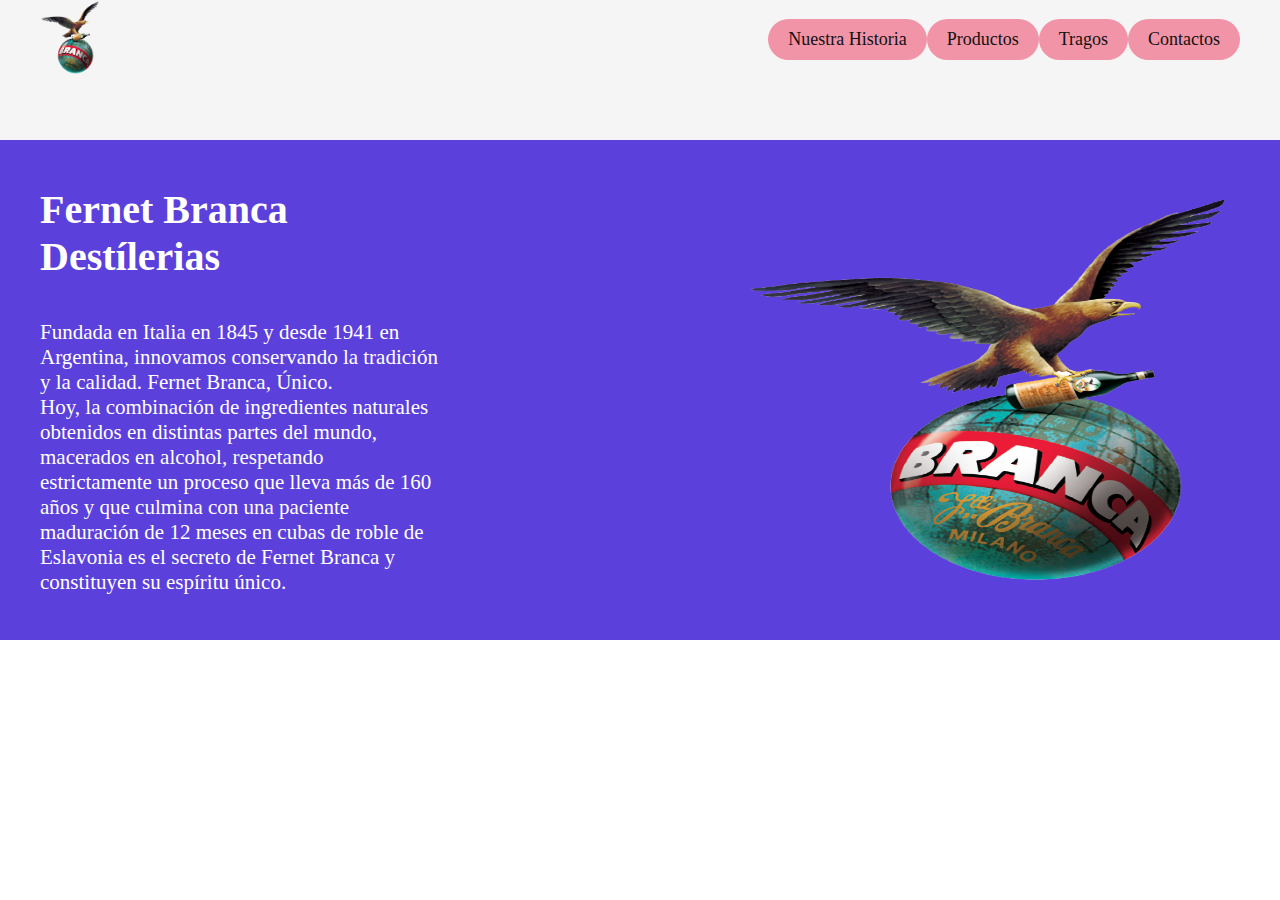
<file: index.html>
<!DOCTYPE html>
<html lang="en">

    <head>
       <meta name="viewport" content="width=device-width, initial-scale=1.0">
       <meta charset="UTF-8">
       <title>Fernet Branca Destílerias</title>
       <link rel="stylesheet" href="Fernet Branca.css">
    </head>

    <body>
        <header class="header">
            <div class="menu contenedor">
                <div class="logo">
                    <img src="LOGO_BRANCA_FERNET.png">
                </div>
                <input type="checkbox" id="menu">
                <label for="menu">
                    <img src="menu.svg" alt="menu">
                </label>
                <nav class="navbar">
                    <ul>
                        <li><a href="file:///C:/Users/Usuario/Documents/historia.html" id="selected">Nuestra Historia</a></li>
                        <li><a href="file:///C:/Users/Usuario/Documents/productos.html" id="selected">Productos</a></li>
                        <li><a href="file:///C:/Users/Usuario/Documents/tragos.html" id="selected">Tragos</a></li>
                        <li><a href="file:///C:/Users/Usuario/Documents/contactos.html" id="selected">Contactos</a></li>
                    </ul>
                </nav>
            </div>
        </header>


        <main>
            <div class="contenedor_cover">
                <div class="cover">
                    <div class="text">
                       <h1>Fernet Branca Destílerias</h1>
                        <p>Fundada en Italia en 1845 y desde 1941 en Argentina, innovamos conservando la tradición y la
                           calidad. Fernet Branca, Único.
                           <br>
                           Hoy, la combinación de ingredientes naturales obtenidos en distintas partes del mundo, macerados
                           en alcohol, respetando estrictamente un proceso que lleva más de 160 años y que culmina con una
                           paciente maduración de 12 meses en cubas de roble de Eslavonia es el secreto de Fernet Branca y
                           constituyen su espíritu único.
                        </p>
                    </div>
                    <img src="LOGO_BRANCA_FERNET.png" alt="">
                </div>
            </div>
        </main>

        <script src="script.js"></script>
    </body>

</html>
</file>
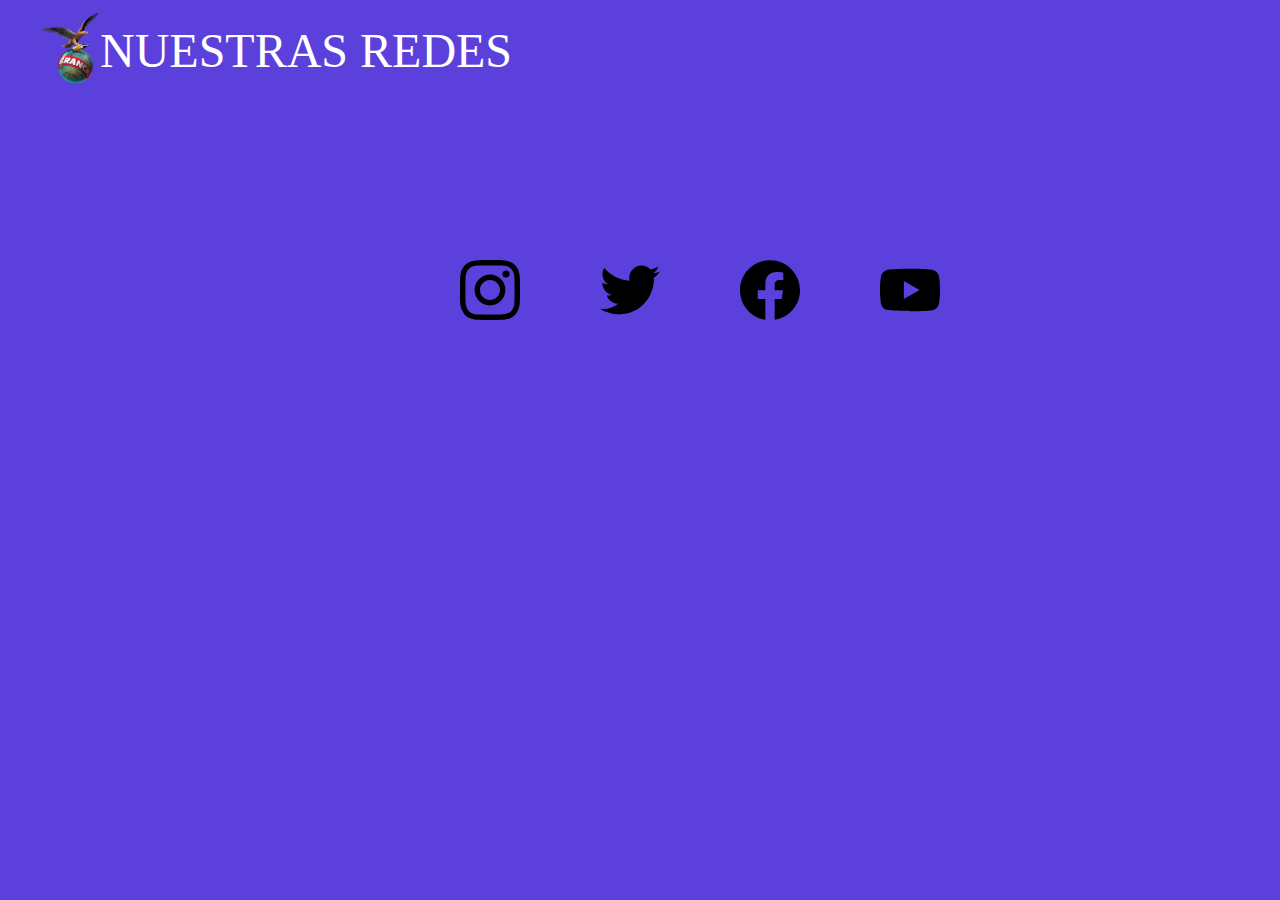
<file: contactos.html>
<!DOCTYPE html>
<html lang="en">
    <head>
        <meta charset="UTF-8">
        <meta name="viewport" content="width=device-width, initial-scale=1.0">
        <title>Contactos</title>
        <link rel="stylesheet" href="contactos.css">
    </head>
    <body>
        <header>
            <div class="logo">
              <img src="LOGO_BRANCA_FERNET.png" alt="">
            </div>
            <p>NUESTRAS REDES</p>
        </header>

        <div class="redes">
            <label for="redes">
                <nav class="navbar">
                    <ul>
                       <li><a href="https://www.instagram.com/"><img src="instagram.svg"></a></li>
                       <li><a href="https://twitter.com/?lang=es"><img src="twitter.svg" alt="Twitter"></a></li>
                       <li><a href="https://www.facebook.com/?locale=es_LA"><img src="facebook.svg" alt="Facebook"></a></li>
                       <li><a href="https://www.youtube.com/@BrancaArgentina"><img src="youtube.svg" alt="Youtube"></a></li>
                    </ul>
                </nav>
            </label>
        </div>
    </body>
</html>
</file>
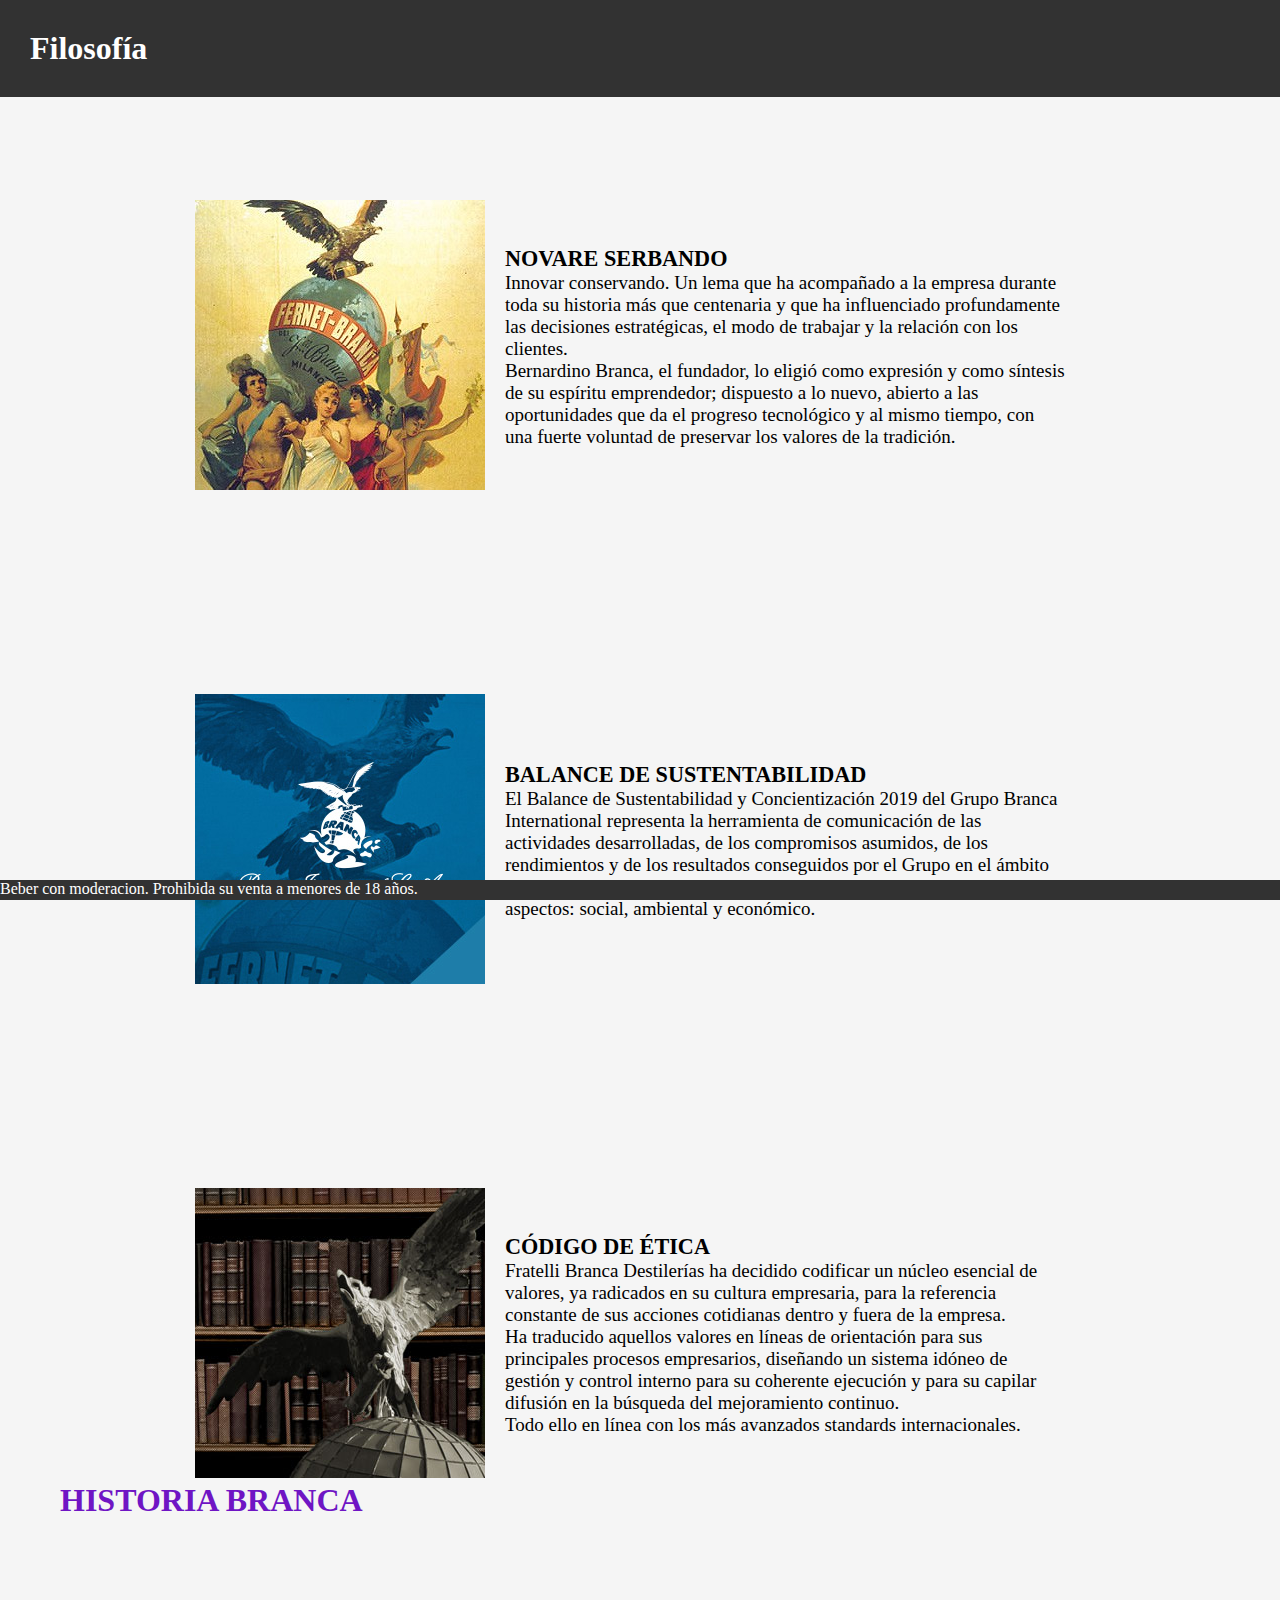
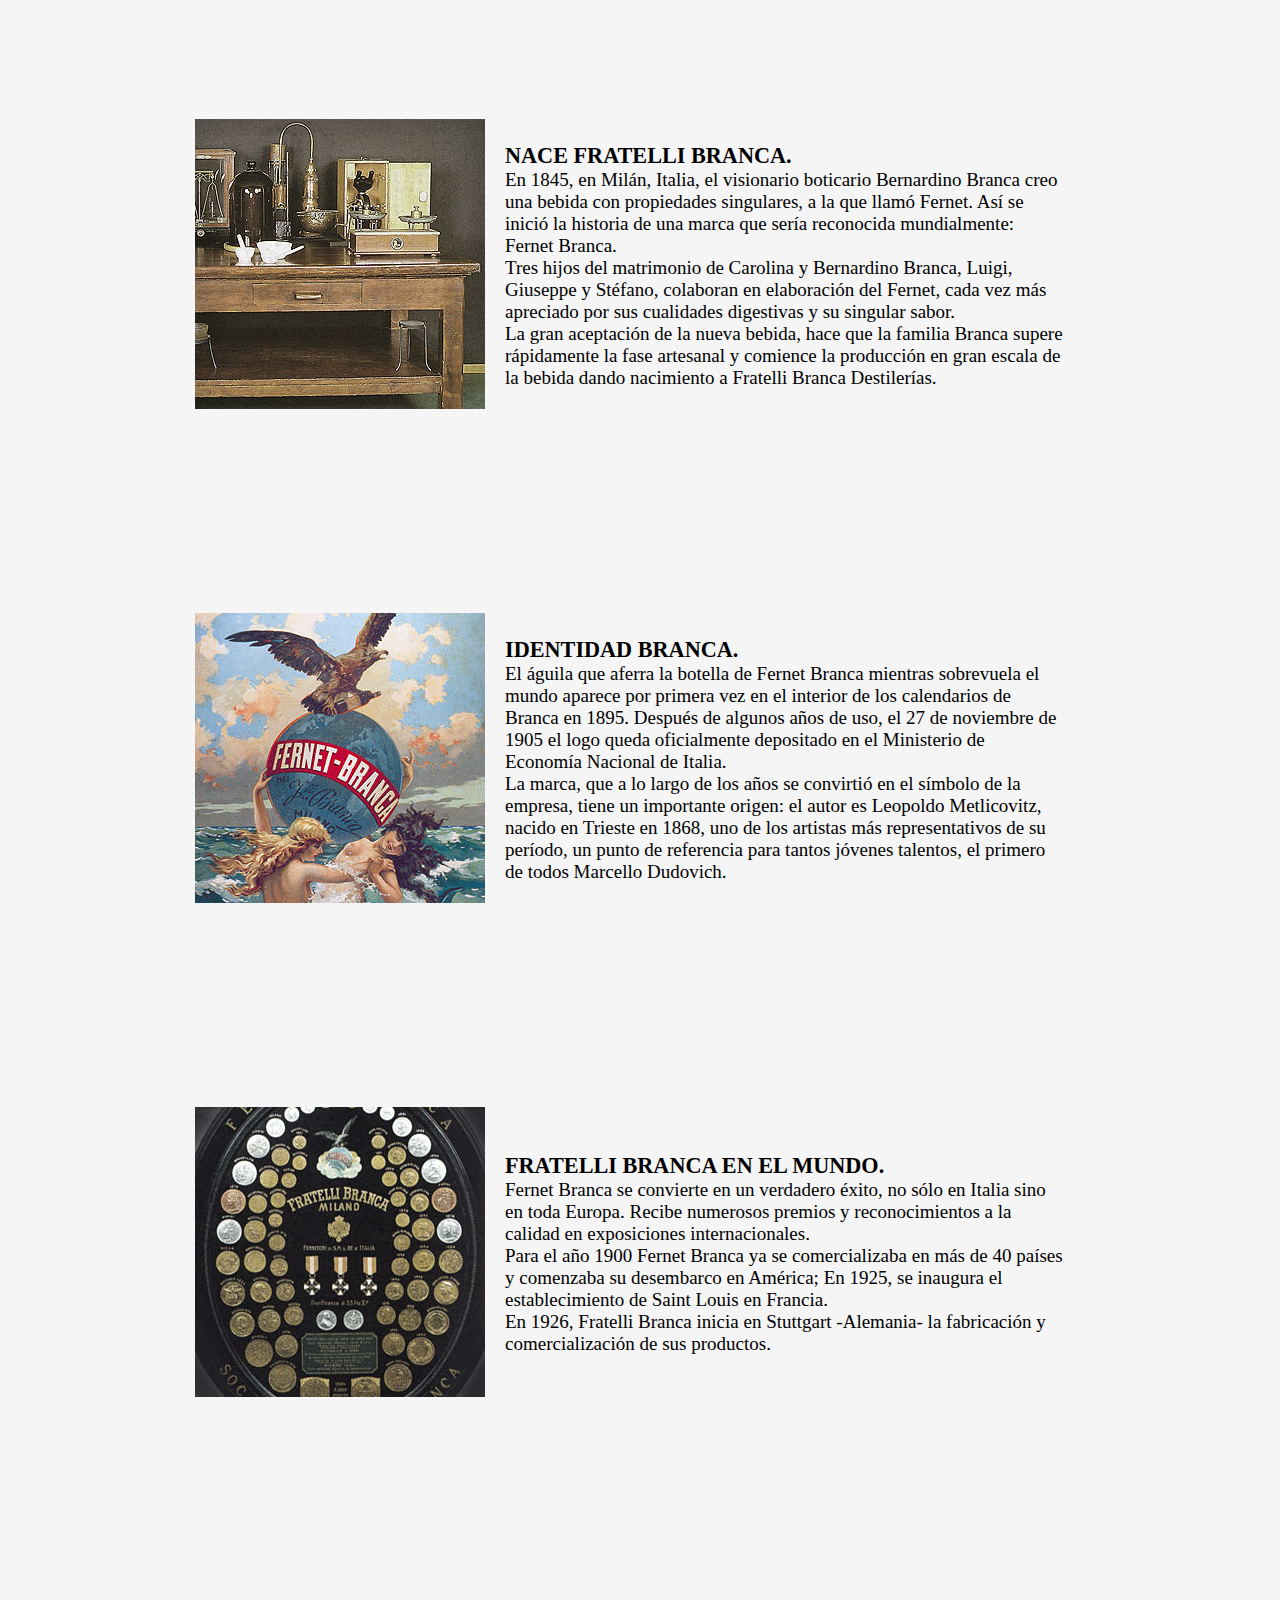
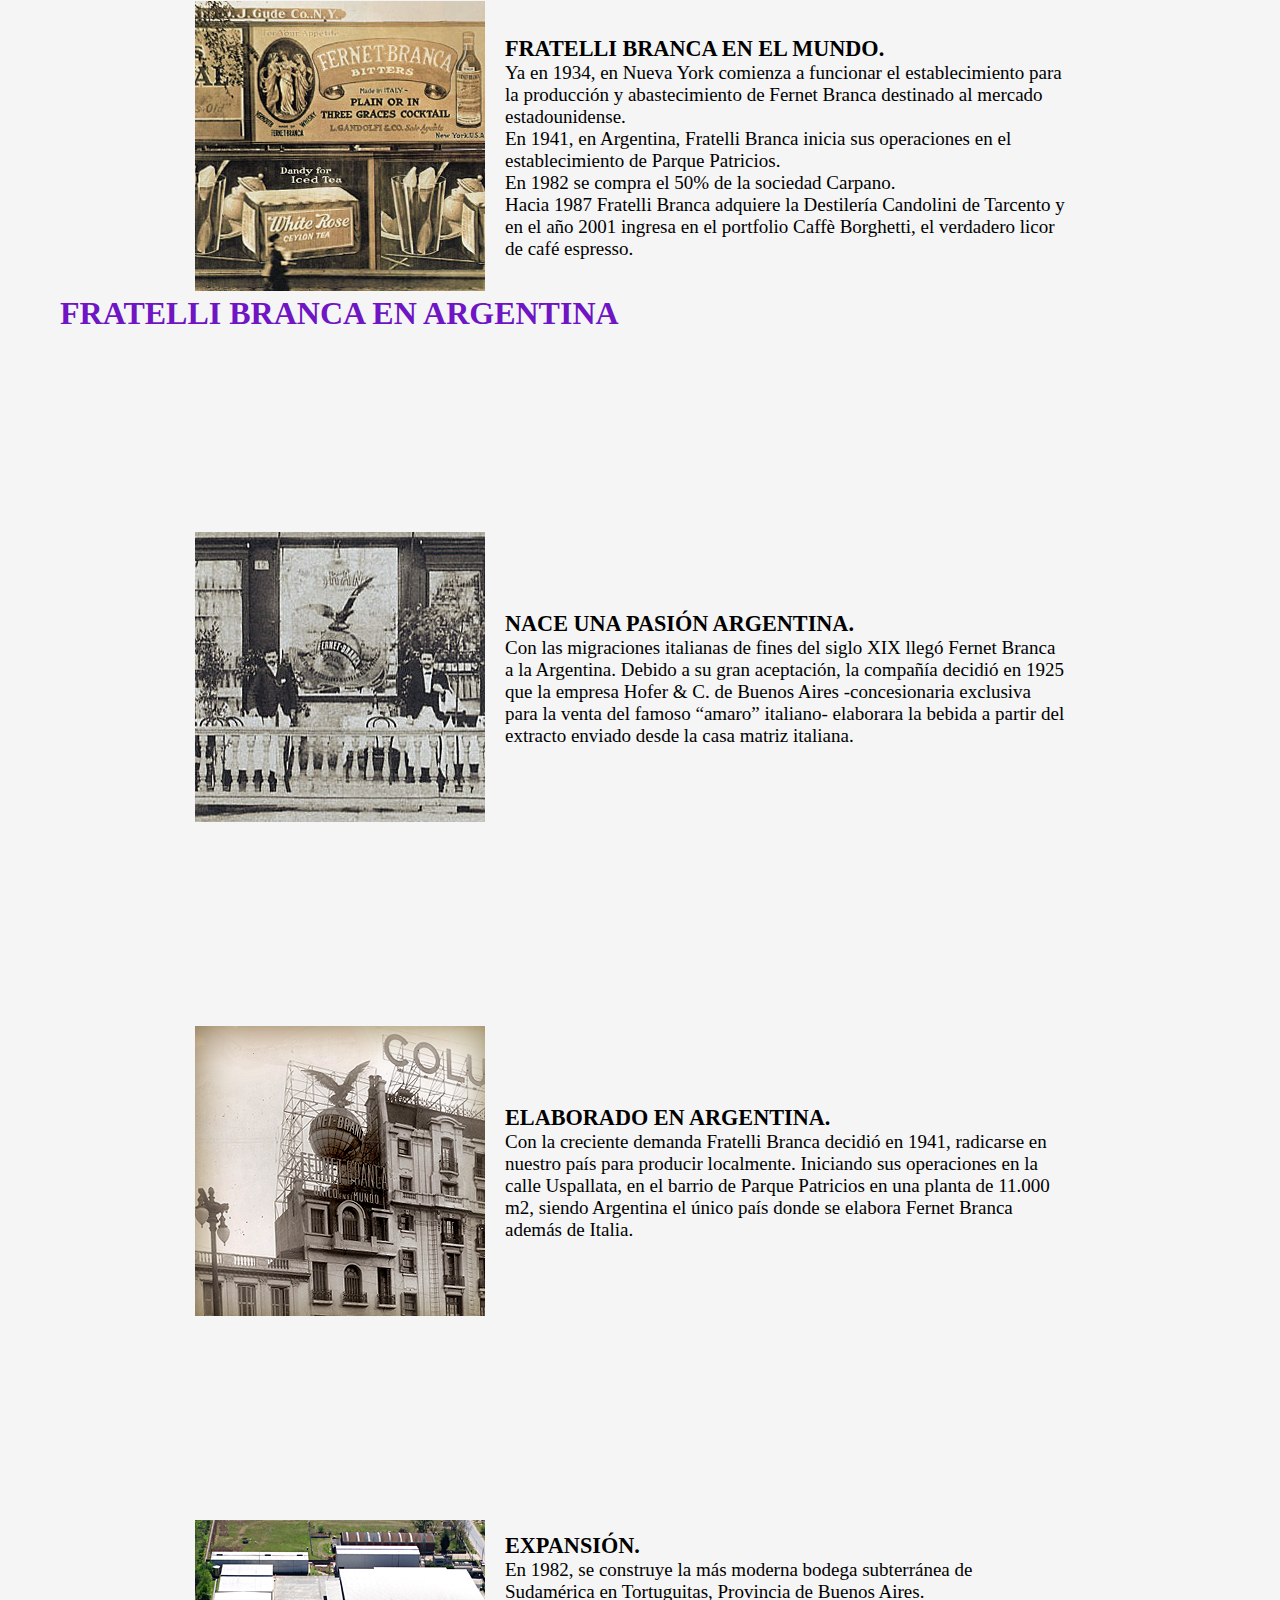
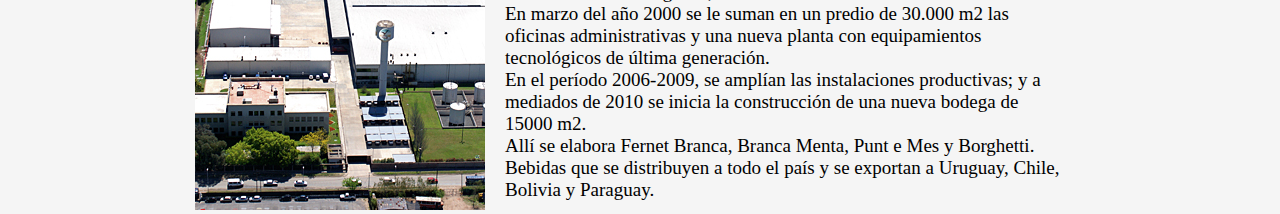
<file: historia.html>
<!DOCTYPE html>
<html lang="en">

    <head>
       <meta charset="UTF-8">
       <meta name="viewport" content="width=device-width, initial-scale=1.0">
       <link rel="stylesheet" href="historia.css">
       <title>Nuestra Historia</title>
    </head>

    <header>
       <h2>Filosofía</h2>
    </header>

    <body>
        <section id="historia">
            <div class="contenedor">
                <div class="img-contenedor">
                  <img src="img4.jpg" alt="">
                </div>
                <div class="texto">
                    <h3>NOVARE SERBANDO</h3>
                    <p>Innovar conservando. Un lema que ha acompañado a la empresa durante toda su historia más que
                       centenaria y que ha influenciado profundamente las decisiones estratégicas, el modo de trabajar y la
                       relación con los clientes.
                       <br>
                       Bernardino Branca, el fundador, lo eligió como expresión y como síntesis
                       de su espíritu emprendedor; dispuesto a lo nuevo, abierto a las oportunidades que da el progreso
                       tecnológico y al mismo tiempo, con una fuerte voluntad de preservar los valores de la tradición.
                    </p>
                </div>
            </div>
        </section>

        <section id="historia">
            <div class="contenedor">
                <div class="img-contenedor">
                  <img src="img5.jpg" alt="">
                </div>
                <div class="texto">
                    <h3>BALANCE DE SUSTENTABILIDAD</h3>
                    <p>El Balance de Sustentabilidad y Concientización 2019 del Grupo Branca International representa la
                       herramienta de comunicación de las actividades desarrolladas, de los compromisos asumidos, de los
                       rendimientos y de los resultados conseguidos por el Grupo en el ámbito de su compromiso en materia
                       de sustentabilidad, entendida en todos sus aspectos: social, ambiental y económico.
                    </p>
                </div>
            </div>
        </section>

        <section id="historia">
            <div class="contenedor">
                <div class="img-contenedor">
                   <img src="img6.jpg" alt="">
                </div>
                <div class="texto">
                    <h3>CÓDIGO DE ÉTICA</h3>
                    <p>Fratelli Branca Destilerías ha decidido codificar un núcleo esencial de valores, ya radicados en su
                       cultura empresaria, para la referencia constante de sus acciones cotidianas dentro y fuera de la
                       empresa.
                       <br>
                       Ha traducido aquellos valores en líneas de orientación para sus principales procesos
                       empresarios, diseñando un sistema idóneo de gestión y control interno para su coherente ejecución y
                       para su capilar difusión en la búsqueda del mejoramiento continuo.
                       <br>
                       Todo ello en línea con los más
                       avanzados standards internacionales.
                    </p>
                </div>
            </div>
        </section>

        <h4>HISTORIA BRANCA</h4>
        <section id="historia">
            <div class="contenedor">
                <div class="img-contenedor">
                   <img src="img-7.jpg" alt="">
                </div>
                <div class="texto">
                    <h3>NACE FRATELLI BRANCA.</h3>
                    <p>En 1845, en Milán, Italia, el visionario boticario Bernardino Branca creo una bebida con propiedades
                      singulares, a la que llamó Fernet. Así se inició la historia de una marca que sería reconocida
                      mundialmente: Fernet Branca.
                      <br>
                      Tres hijos del matrimonio de Carolina y Bernardino Branca, Luigi, Giuseppe y Stéfano, colaboran en
                      elaboración del Fernet, cada vez más apreciado por sus cualidades digestivas y su singular sabor.
                      <br>
                      La gran aceptación de la nueva bebida, hace que la familia Branca supere rápidamente la fase
                      artesanal y comience la producción en gran escala de la bebida dando nacimiento a Fratelli Branca
                      Destilerías.
                    </p>
                </div>
            </div>
        </section>

        <section id="historia">
            <div class="contenedor">
                <div class="img-contenedor">
                   <img src="img-8.jpg" alt="">
                </div>
                <div class="texto">
                   <h3>IDENTIDAD BRANCA.</h3>
                    <p>El águila que aferra la botella de Fernet Branca mientras sobrevuela el mundo aparece por primera vez
                       en el interior de los calendarios de Branca en 1895. Después de algunos años de uso, el 27 de
                       noviembre de 1905 el logo queda oficialmente depositado en el Ministerio de Economía Nacional de
                       Italia.
                       <br>
                       La marca, que a lo largo de los años se convirtió en el símbolo de la empresa, tiene un importante
                       origen: el autor es Leopoldo Metlicovitz, nacido en Trieste en 1868, uno de los artistas más
                       representativos de su período, un punto de referencia para tantos jóvenes talentos, el primero de
                       todos Marcello Dudovich.
                    </p>
                </div>
            </div>
        </section>

        <section id="historia">
            <div class="contenedor">
                <div class="img-contenedor">
                   <img src="img-9.jpg" alt="">
                </div>
                <div class="texto">
                   <h3>FRATELLI BRANCA EN EL MUNDO.</h3>
                    <p>Fernet Branca se convierte en un verdadero éxito, no sólo en Italia sino en toda Europa. Recibe
                       numerosos premios y reconocimientos a la calidad en exposiciones internacionales.
                       <br>
                       Para el año 1900 Fernet Branca ya se comercializaba en más de 40 países y comenzaba su desembarco en
                       América; En 1925, se inaugura el establecimiento de Saint Louis en Francia.
                       <br>
                       En 1926, Fratelli Branca inicia en Stuttgart -Alemania- la fabricación y comercialización de sus
                       productos.
                    </p>
                </div>
            </div>
        </section>

        <section id="historia">
            <div class="contenedor">
                <div class="img-contenedor">
                   <img src="img-10.jpg" alt="">
                </div>
                <div class="texto">
                    <h3>FRATELLI BRANCA EN EL MUNDO.</h3>
                    <p>Ya en 1934, en Nueva York comienza a funcionar el establecimiento para la producción y abastecimiento
                       de Fernet Branca destinado al mercado estadounidense.
                       <br>
                       En 1941, en Argentina, Fratelli Branca inicia sus operaciones en el establecimiento de Parque
                       Patricios.
                       <br>
                       En 1982 se compra el 50% de la sociedad Carpano.
                       <br>
                       Hacia 1987 Fratelli Branca adquiere la Destilería Candolini de Tarcento y en el año 2001
                       ingresa en el portfolio Caffè Borghetti, el verdadero licor de café espresso.
                    </p>
                </div>
            </div>
        </section>

        <h4>FRATELLI BRANCA EN ARGENTINA</h4>
        <section id="historia">
            <div class="contenedor">
                <div class="img-contenedor">
                   <img src="img-11.jpg" alt="">
                </div>
                <div class="texto">
                    <h3>NACE UNA PASIÓN ARGENTINA.</h3>
                    <p>Con las migraciones italianas de fines del siglo XIX llegó Fernet Branca a la Argentina. Debido a su
                       gran aceptación, la compañía decidió en 1925 que la empresa Hofer & C. de Buenos Aires
                       -concesionaria exclusiva para la venta del famoso “amaro” italiano- elaborara la bebida a partir del
                       extracto enviado desde la casa matriz italiana.
                    </p>
                </div>
            </div>
        </section>

        <section id="historia">
            <div class="contenedor">
                <div class="img-contenedor">
                   <img src="img-12.jpg" alt="">
                </div>
                <div class="texto">
                   <h3>ELABORADO EN ARGENTINA.</h3>
                    <p>Con la creciente demanda Fratelli Branca decidió en 1941, radicarse en nuestro país para producir
                       localmente. Iniciando sus operaciones en la calle Uspallata, en el barrio de Parque Patricios en una
                       planta de 11.000 m2, siendo Argentina el único país donde se elabora Fernet Branca además de Italia.
                    </p>
                </div>
            </div>
        </section>

        <section id="historia">
            <div class="contenedor">
                <div class="img-contenedor">
                   <img src="img-13.jpg" alt="">
                </div>
                <div class="texto">
                    <h3>EXPANSIÓN.</h3>
                    <p>En 1982, se construye la más moderna bodega subterránea de Sudamérica en Tortuguitas, Provincia de
                       Buenos Aires.
                       <br>
                       En marzo del año 2000 se le suman en un predio de 30.000 m2 las oficinas administrativas y una nueva
                       planta con equipamientos tecnológicos de última generación.
                       <br>
                       En el período 2006-2009, se amplían las instalaciones productivas; y a mediados de 2010 se inicia la
                       construcción de una nueva bodega de 15000 m2.
                       <br>
                       Allí se elabora Fernet Branca, Branca Menta, Punt e Mes y Borghetti. Bebidas que se distribuyen a
                       todo el país y se exportan a Uruguay, Chile, Bolivia y Paraguay.
                    </p>
                </div>
            </div>
        </section>

    </body>

    <footer>
        <p>Beber con moderacion. Prohibida su venta a menores de 18 años.</p>
    </footer>

</html>
</file>
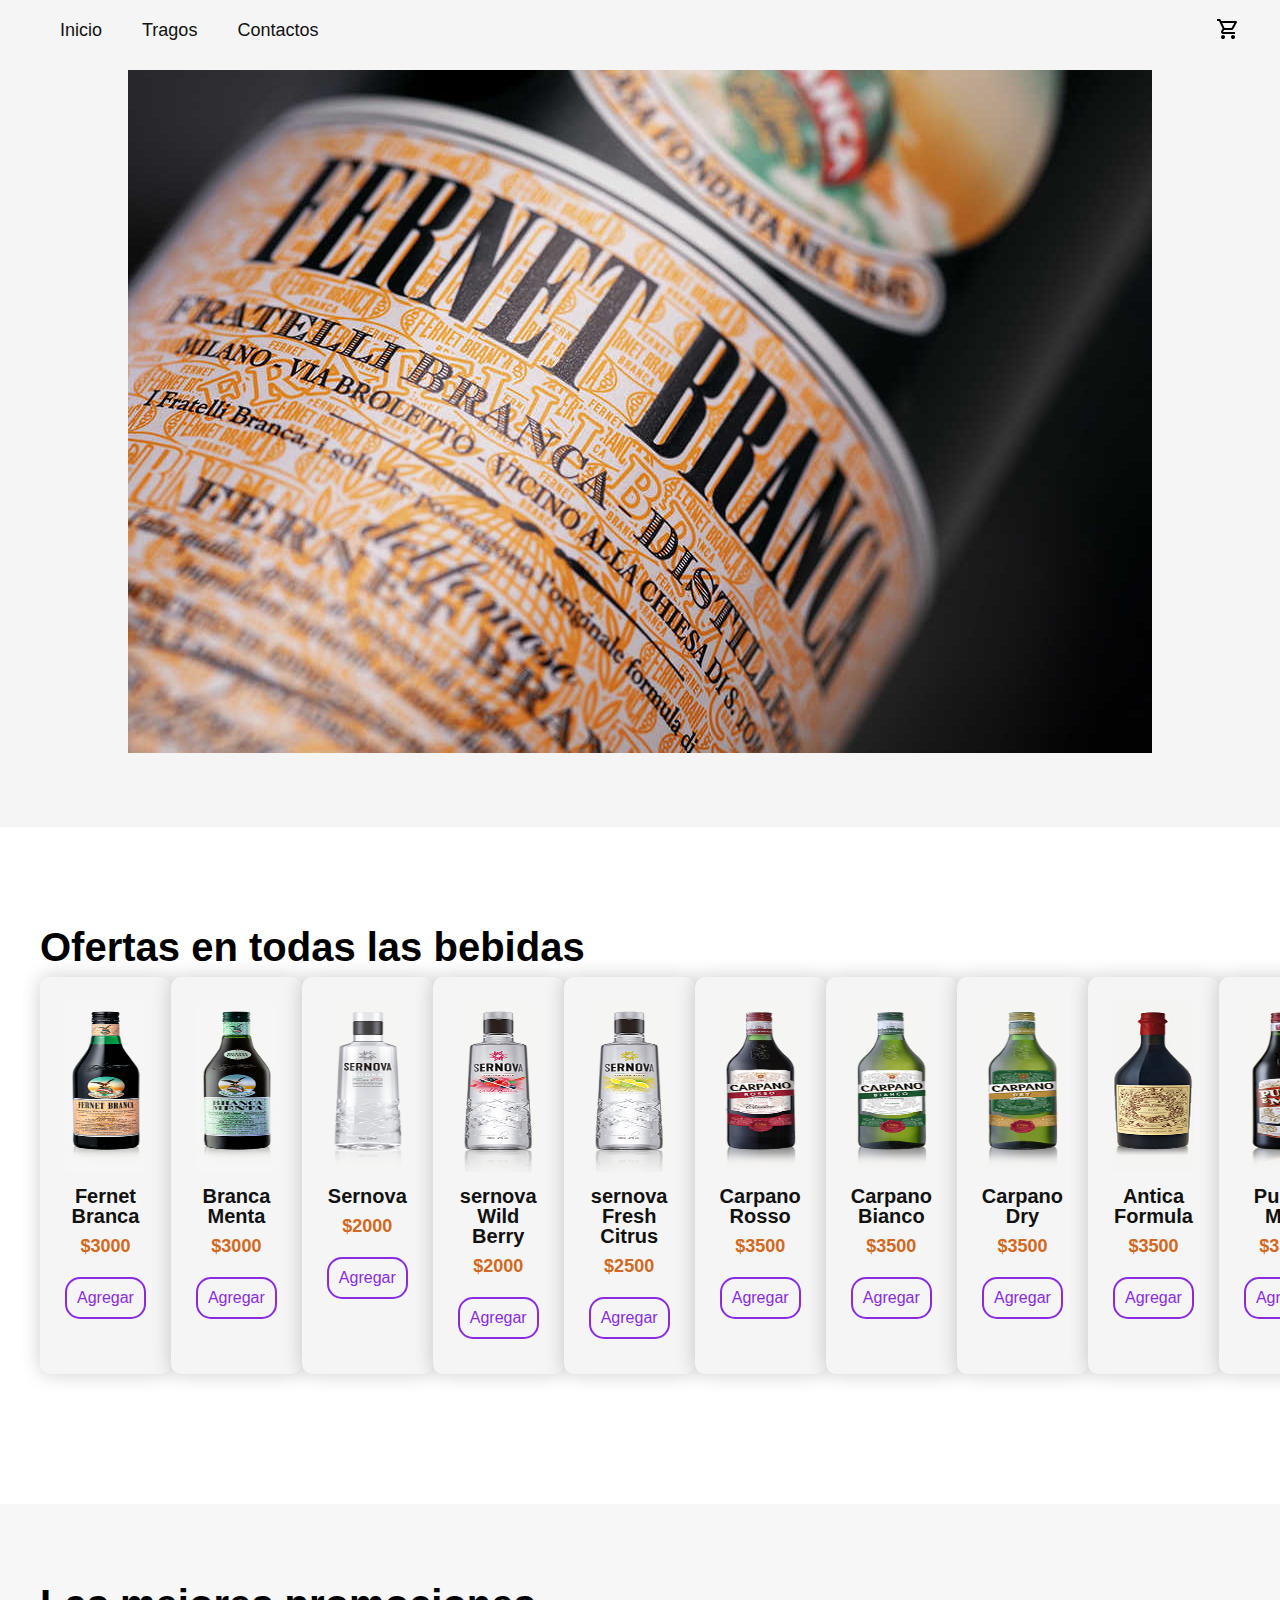
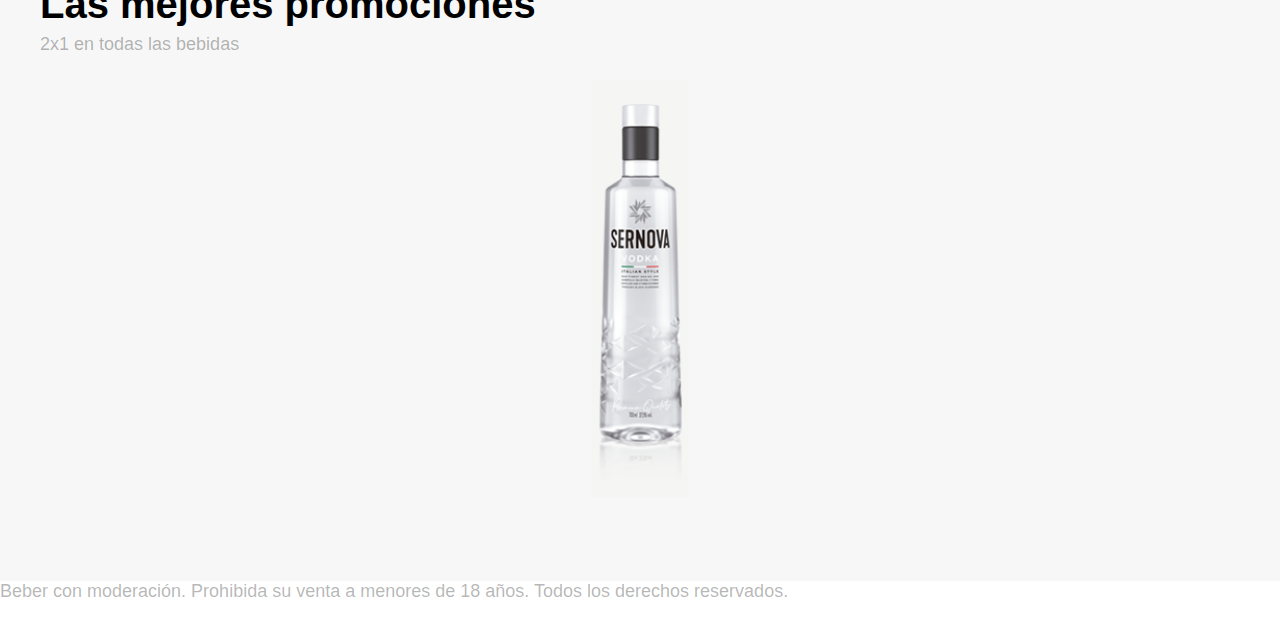
<file: productos.html>
<!DOCTYPE html>
<html lang="en">

    <head>
        <meta charset="UTF-8">
        <meta http-equiv="X-UA-Compatible" content="IE=edge">
        <meta name="viewport" content="width=device-width, initial-scale=1.0">
        <title>Productos</title>
        <link rel="stylesheet" href="https://com.jsdellvr.net/swiper/swiper-bundle.min.css">
        <link rel="stylesheet" href="productos.css">
    </head>
    <body>


        <header class="header">
            <div class="menu contenedor">
                <input type="checkbox" id="menu">
                <label for="menu">
                    <img src="menu.svg" alt="menu">
                </label>
                <nav class="navbar">
                    <ul>
                        <li><a href="file:///C:/Users/Usuario/Documents/index.html">Inicio</a></li>
                        <li><a href="file:///C:/Users/Usuario/Documents/tragos.html">Tragos</a></li>
                        <li><a href="file:///C:/Users/Usuario/Documents/contactos.html">Contactos</a></li>
                    </ul>
                </nav>
                <div>
                    <ul>
                        <li class="submenu">
                            <img src="carrito.svg" id="img-carrito" alt="">
                            <div id="carrito">
                                <table id="lista-carrito">
                                    <thead>
                                        <tr>
                                            <th>Imagen</th>
                                            <th>Nombre</th>
                                            <th>Precio</th>
                                        </tr>
                                    </thead>
                                    <tbody></tbody>
                                </table>
                                <a href="#" id="vaciar-carrito" class="btn-2">vaciar carrito</a>
                            </div>
                        </li>
                    </ul>
                </div>
            </div>

            <div class="header-content contenedor">
                <div class="header-img">
                    <img src="Fernet-Branca-header.jpg" alt="">
                </div>
            </div>
        </header>

        <section class="oferts contenedor" id="lista-1">
            <h2>Ofertas en todas las bebidas</h2>

            <div class="oferts-content">

                <div class="ofert-1">
                    <img src="FernetBranca.jpg" alt="">
                    <div class="product-txt">
                        <h3>Fernet Branca</h3>
                        <p class="precio">$3000</p>
                        <a href="#" class="agregar-carrito btn-3" data-id="1">Agregar</a>
                    </div>
                </div>
                <div class="ofert-1">
                    <img src="BrancaM.jpg" alt="">
                    <div class="product-txt">
                        <h3>Branca Menta</h3>
                        <p class="precio">$3000</p>
                        <a href="#" class="agregar-carrito btn-3" data-id="2">Agregar</a>
                    </div>
                </div>
                <div class="ofert-1">
                    <img src="Sernova.png" alt="">
                    <div class="product-txt">
                        <h3>Sernova</h3>
                        <p class="precio">$2000</p>
                        <a href="#" class="agregar-carrito btn-3" data-id="3">Agregar</a>
                    </div>
                </div>
                <div class="ofert-1">
                    <img src="sernova-wild-berry-claro.png" alt="">
                    <div class="product-txt">
                        <h3>sernova Wild Berry</h3>
                        <p class="precio">$2000</p>
                        <a href="#" class="agregar-carrito btn-3" data-id="4">Agregar</a>
                    </div>
                </div>
                <div class="ofert-1">
                    <img src="sernova-fresh-citrus-claro.png" alt="">
                    <div class="product-txt">
                        <h3>sernova Fresh Citrus</h3>
                        <p class="precio">$2500</p>
                        <a href="#" class="agregar-carrito btn-3" data-id="5">Agregar</a>
                    </div>
                </div>
                <div class="ofert-1">
                    <img src="Carpano_Rosso-1.png" alt="">
                    <div class="product-txt">
                        <h3>Carpano Rosso</h3>
                        <p class="precio">$3500</p>
                        <a href="#" class="agregar-carrito btn-3" data-id="6">Agregar</a>
                    </div>
                </div>
                <div class="ofert-1">
                    <img src="Carpano_Bianco.png" alt="">
                    <div class="product-txt">
                        <h3>Carpano Bianco</h3>
                        <p class="precio">$3500</p>
                        <a href="#" class="agregar-carrito btn-3" data-id="7">Agregar</a>
                    </div>
                </div>
                <div class="ofert-1">
                    <img src="Carpano_Dry.png" alt="">
                    <div class="product-txt">
                        <h3>Carpano Dry</h3>
                        <p class="precio">$3500</p>
                        <a href="#" class="agregar-carrito btn-3" data-id="8">Agregar</a>
                    </div>
                </div>
                <div class="ofert-1">
                    <img src="antica.jpg" alt="">
                    <div class="product-txt">
                        <h3>Antica Formula</h3>
                        <p class="precio">$3500</p>
                        <a href="#" class="agregar-carrito btn-3" data-id="9">Agregar</a>
                    </div>
                </div>
                <div class="ofert-1">
                    <img src="Punt_e_Mes.png" alt="">
                    <div class="product-txt">
                        <h3>Punt e Mes</h3>
                        <p class="precio">$3500</p>
                        <a href="#" class="agregar-carrito btn-3" data-id="3">Agregar</a>
                    </div>
                </div>
                <div class="ofert-1">
                    <img src="borghetti.jpg" alt="">
                    <div class="product-txt">
                        <h3>Borghetti</h3>
                        <p class="precio">$3700</p>
                        <a href="#" class="agregar-carrito btn-3" data-id="10">Agregar</a>
                    </div>
                </div>
                <div class="ofert-1">
                    <img src="sambuca.jpg" alt="">
                    <div class="product-txt">
                        <h3>Sambuca</h3>
                        <p class="precio">$4000</p>
                        <a href="#" class="agregar-carrito btn-3" data-id="11">Agregar</a>
                    </div>
                </div>
                <div class="ofert-1">
                    <img src="gandolini-grande.jpg" alt="">
                    <div class="product-txt">
                        <h3>Grappa Candolini</h3>
                        <p class="precio">$4000</p>
                        <a href="#" class="agregar-carrito btn-3" data-id="12">Agregar</a>
                    </div>
                </div>
            </div>
        </section>

        <section class="promotion" id="lista-2">
            <div class="promotion-content contenedor">
                <div class="promotion-txt">
                    <h2>Las mejores promociones</h2>
                    <p>2x1 en todas las bebidas</p>
                </div>
            </div>
            <div class="promotion-img">
                <img src="Sernova.png" alt="">
            </div>
        </section>
   

        
        <script src="scriptt.js"></script>
    </body> 

    <footer>
        <p>Beber con moderación. Prohibida su venta a menores de 18 años. Todos los derechos reservados.</p>
    </footer>

</html>
</file>
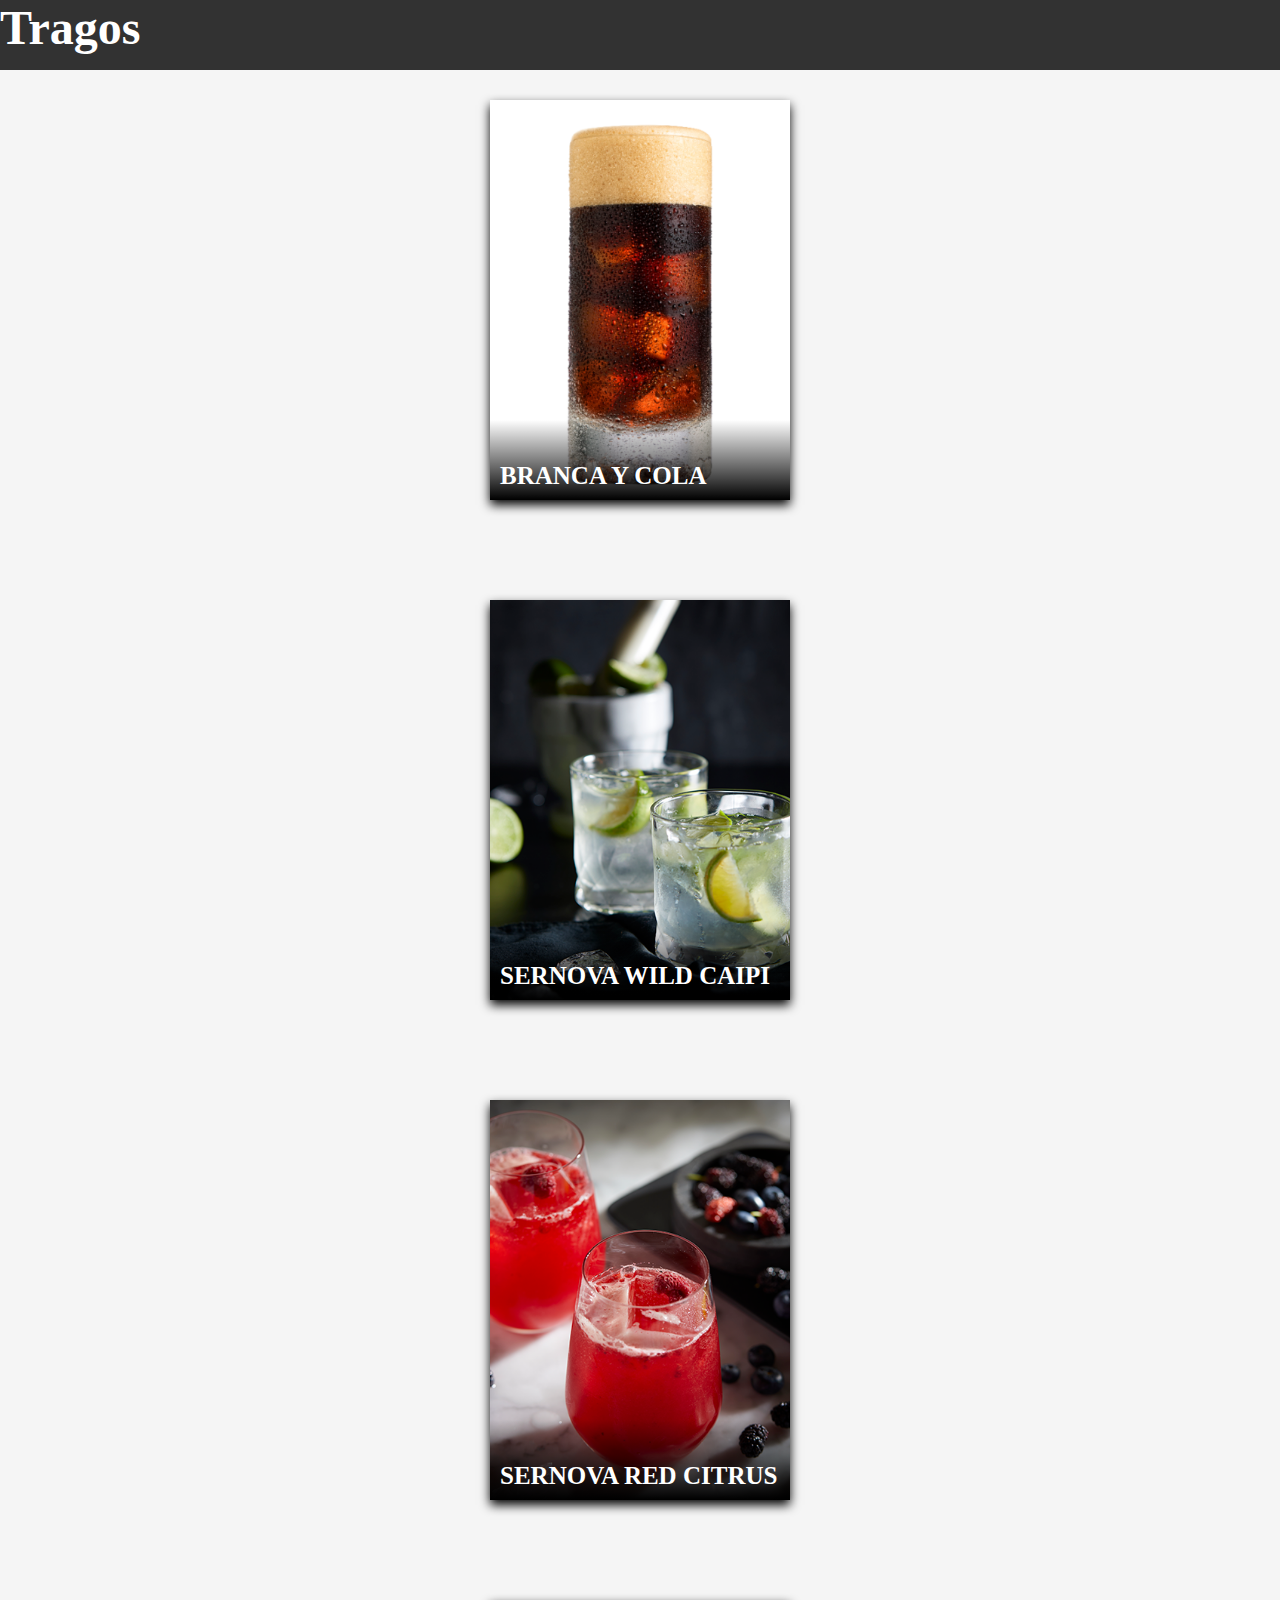
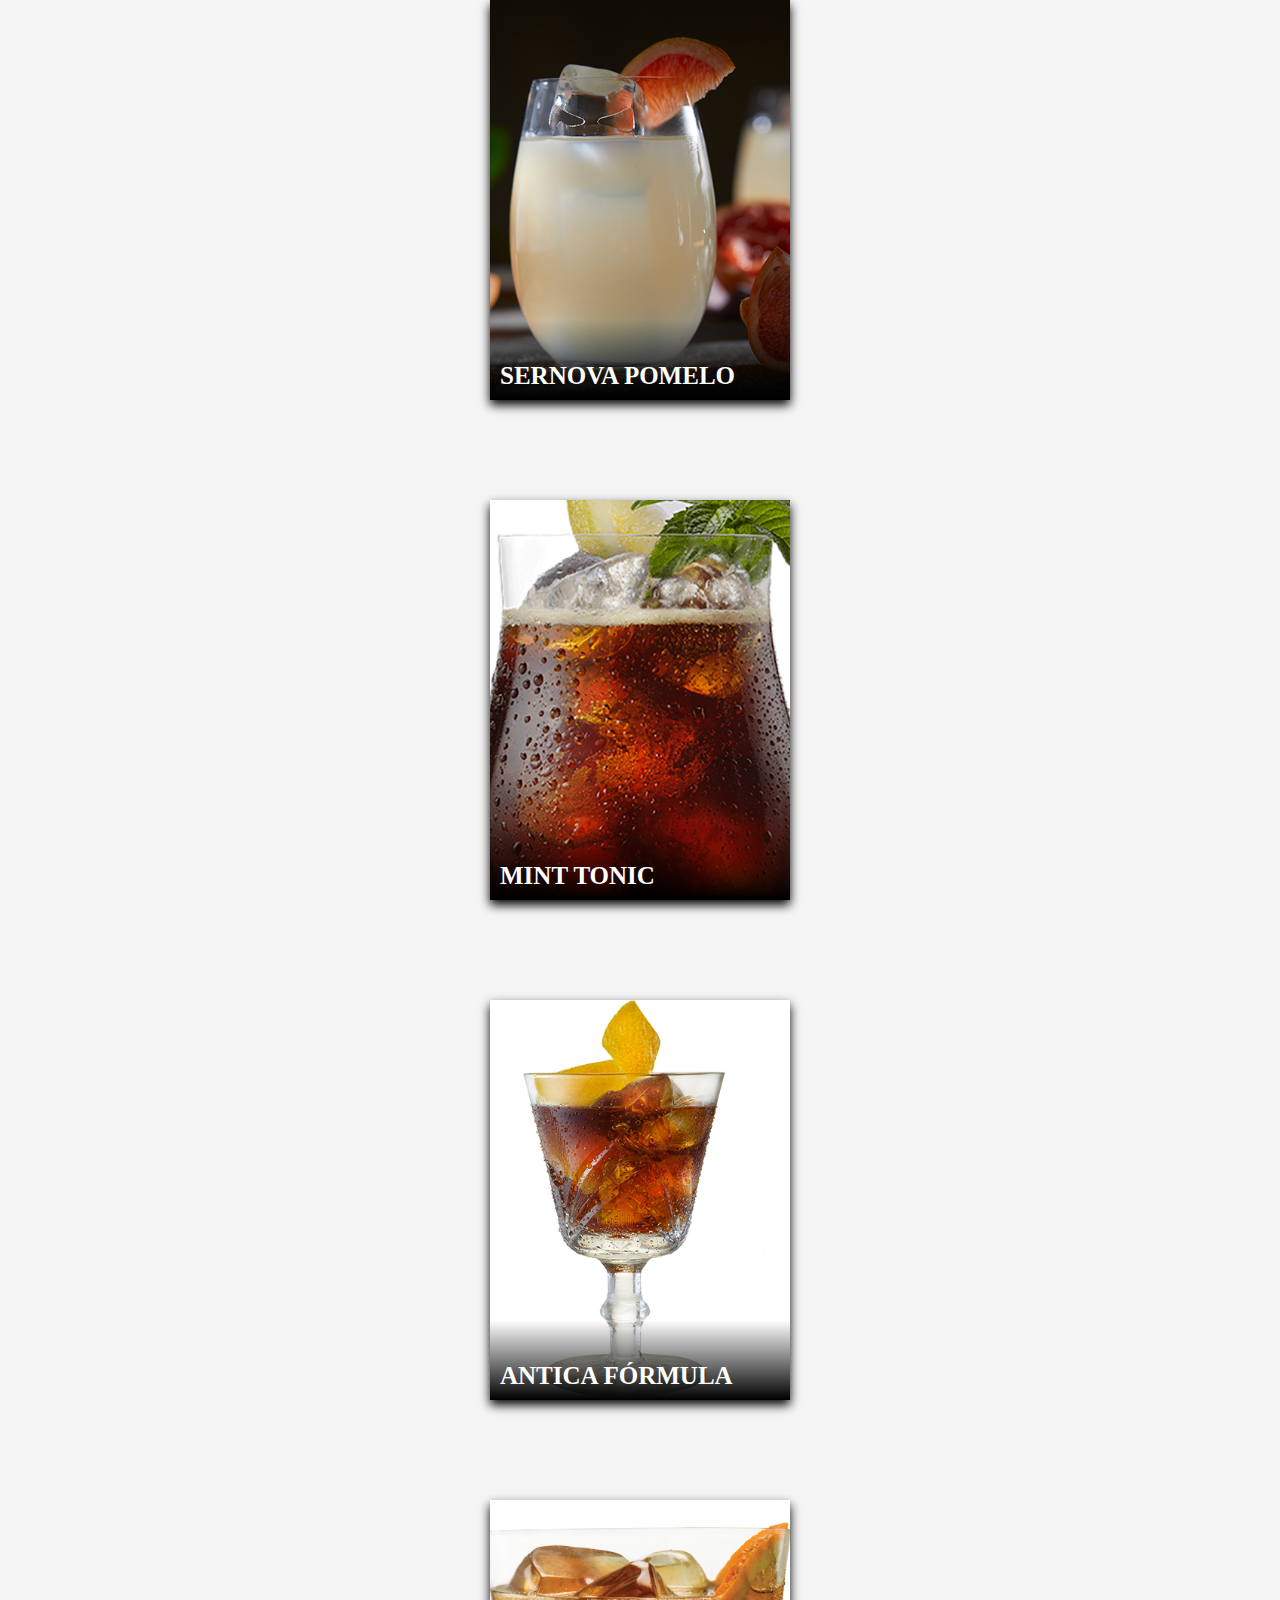
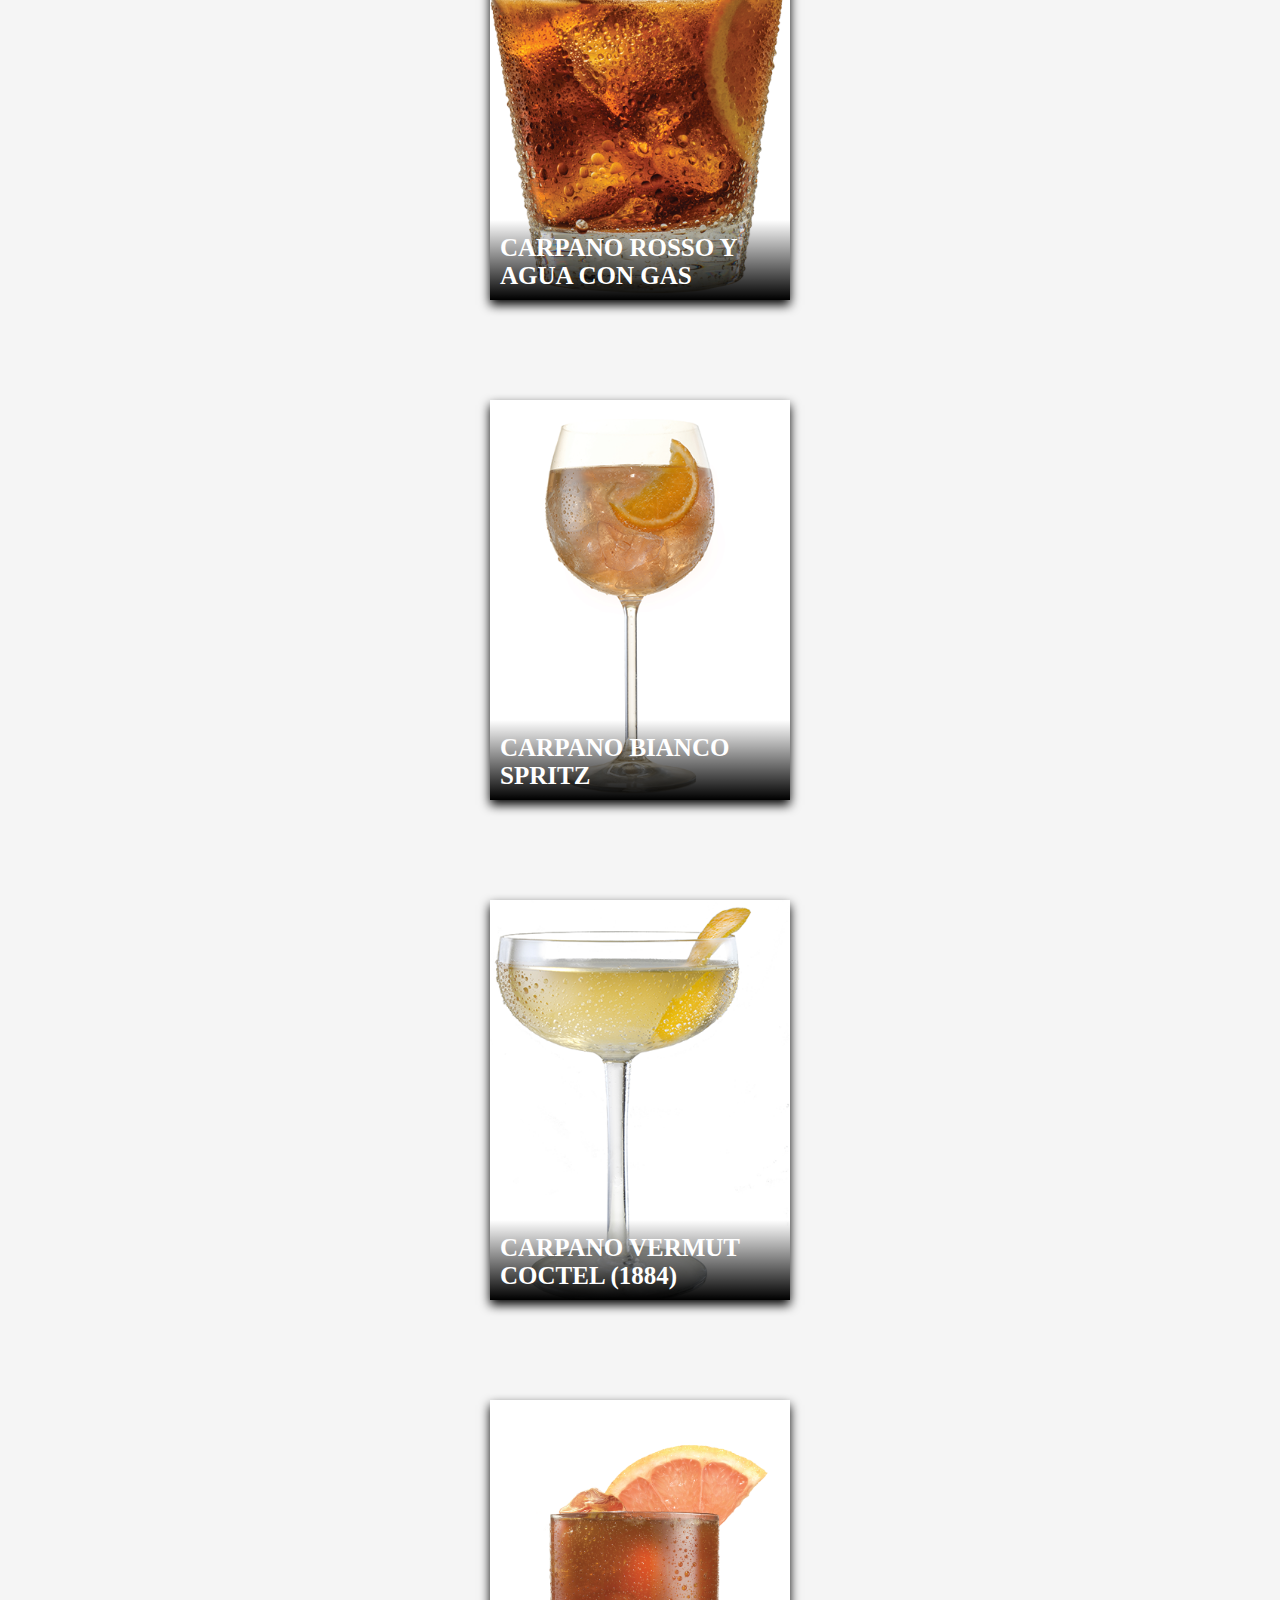
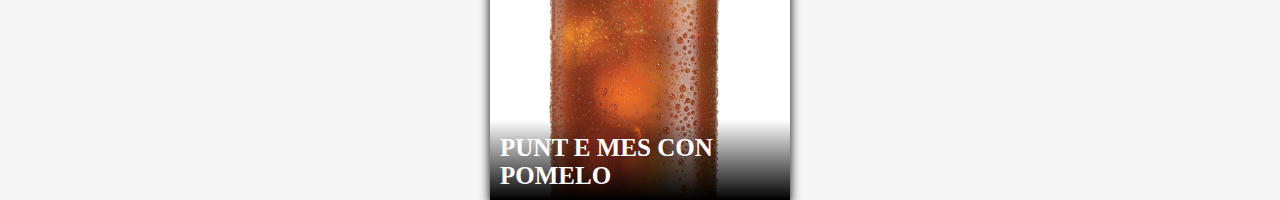
<file: tragos.html>
<!DOCTYPE html>
<html lang="en">

<head>
    <meta charset="UTF-8">
    <meta name="viewport" content="width=device-width, initial-scale=1.0">
    <title>Tragos</title>
    <link rel="stylesheet" href="tragos.css">
</head>

<header>
    <h2>Tragos</h2>
</header>

<body>
    <div class="card-contenedor">
        <div class="card">        
            <div class="card-landing" style="--i:url(Branca-trago.png)">
                <h6>BRANCA Y COLA</h6>
            </div>
            <div class="card-info">
                <ul class="lista">
                    <p>Preparación:</p>
                    <li>COLOCAR FERNET BRANCA Y GASEOSA COLA EN UN VASO LONG DRINK CON HIELO.</li>
                    <li>ES IMPORTANTE SERVIR LA GASEOSA CON ALTURA PARA QUE HAGA UN MÍNIMO DE 3 CM DE ESPUMA.</li>
                </ul>
            </div>
        </div>

        <div class="card">
            <div class="card-landing" style="--i:url(sernova1.png)">
                <h6>SERNOVA WILD CAIPI</h6>
            </div>
            <div class="card-info">
                <ul class="lista">
                    <p>Preparación:</p>
                    <li>AGREGAR LA LIMA Y EL AZÚCAR DENTRO DE UNA COCTELERA.</li>
                    <li>PRESIONAR CON UN MORTERO HASTA DESPRENDER BIEN LOS JUGOS Y LOS ACEITES DE LA LIMA.</li>
                    <li>LLENAR DE HIELO ROTO.</li>
                    <li>AGREGAR SERNOVA WILD BERRIES Y BATIR.</li>
                    <li>SERVIR EN UN VASO OLD FASHIONED.</li>
                    <li>DECORAR CON HIELO PICADO Y UNA LIMA.</li>
                </ul>
            </div>
        </div>

        <div class="card">
            <div class="card-landing" style="--i:url(sernova2.png)">
                <h6>SERNOVA RED CITRUS</h6>
            </div>
            <div class="card-info">
                <ul class="lista">
                    <p>Preparación:</p>
                    <li>AGREGAR LAS FRAMBUESAS EL JENGIBRE Y EL ALMÍBAR EN UNA COCTELERA.</li>
                    <li>PRESIONAR CON UN MORTERO.</li>
                    <li>AGREGAR SERNOVA FRESH CITRUS, EL JUGO DE LIMA Y EL ALMÍBAR, BATIRLO POR 10 SEG.</li>
                    <li>SERVIRLO EN UN VASO OLD FASHIONED HACIENDO UN DOBLE COLADO.</li>
                    <li>DECORAR CON FRUTOS ROJOS.</li>
                </ul>
            </div>
        </div>

        <div class="card">
            <div class="card-landing" style="--i:url(sernova3.png)">
                <h6>SERNOVA POMELO</h6>
            </div>
            <div class="card-info">
                <ul class="lista">
                    <p>Preparación:</p>
                    <li>AGREGAR HIELO EN UN VASO HIGHBALL/BOMBE.</li>
                    <li>SERVIR SERNOVA.</li>
                    <li>DECORAR CON GAJOS DE POMELO.</li>
                </ul>
            </div>
        </div>

        <div class="card">
            <div class="card-landing" style="--i:url(trago-web.png)">
                <h6>MINT TONIC</h6>
            </div>
            <div class="card-info">
                <ul class="lista">
                    <p>Preparación:</p>
                    <li>PONER HIELO EN EL VASO LARGO.</li>
                    <li>AGREGAR PRIMERO EL BRANCA MENTA.</li>
                    <li>COMPLETAR CON TÓNICA.</li>
                    <li>DECORAR CON UNAS HOJAS DE MENTA.</li>
                </ul>
            </div>
        </div>

        <div class="card">
            <div class="card-landing" style="--i:url(Antica.png)">
                <h6>ANTICA FÓRMULA</h6>
            </div>
            <div class="card-info">
                <ul class="lista">
                    <p>Preparación:</p>
                    <li>COPA REFRESCADA, ANTICA FORMULA, HIELO Y TWIST DE NARANJA.</li>   
            </div>
        </div>

        <div class="card">
            <div class="card-landing" style="--i:url(Rosso.png)">
                <h6>CARPANO ROSSO Y AGUA CON GAS</h6>
            </div>
            <div class="card-info">
                <ul class="lista">
                    <p>Preparación:</p>
                    <li>EN VASO CORTO CON HIELO.</li>
                    <li>SERVIR CARPANO ROSSO Y AGUA CON GAS. </li>
                    <li> AGITAR LEVEMENTE Y DECORAR con rodaja DE NARANJA.</li>
                </ul>
            </div>
        </div>

        <div class="card">
            <div class="card-landing" style="--i:url(BiancoSpritz.png)">
                <h6>CARPANO BIANCO SPRITZ</h6>
            </div>
            <div class="card-info">
                <ul class="lista">
                    <p>Preparación:</p>
                    <li>EN COPA DE VINO.</li>
                    <li>AGREGAR HIELO Y GOTAS DE BOTTER.</li>
                    <li>AGITAR CON UNA CUCHARA Y DECORAR CON RODAJA DE NARANJA.</li>
                </ul>
            </div>
        </div>

        <div class="card">
            <div class="card-landing" style="--i:url(Bianco1884.png)">
                <h6>CARPANO VERMUT COCTEL (1884)</h6>
            </div>
            <div class="card-info">
                <ul class="lista">
                    <p>Preparación:</p>
                    <li>REFRESCAR EN VASO MEZCLADOR Y SERVIR SIN HIELO EN COPA COCTÉL PREVIAMENTE ENFRIADA.</li>
                    <li>DECORAR CON PIEL DE NARANJA.</li>
                </ul>
            </div>
        </div>

        <div class="card">
            <div class="card-landing" style="--i:url(puntemes.png)">
                <h6>PUNT E MES CON POMELO</h6>
            </div>
            <div class="card-info">
                <ul class="lista">
                    <p>Preparación:</p>
                    <li>AGREGAR HIELOS.</li>
                    <li>2 PARTES DE PUNT E MES.</li>
                    <li>8 PARTES DE POMELO.</li>
                </ul>
            </div>
        </div>
    </div>
</body>

</html>
</file>
<file: Fernet Branca.css>
*{
    margin: 0;
    padding: 0;
    box-sizing: border-box;
    text-decoration: none;
    list-style: none;
}

.contenedor{
    max-width: 1200px;
    margin: 0 auto;
}

.header{
    display: flex;
    align-items: center;
    height: 20px;
    background: whitesmoke;
    padding: 70px 0;
}

.menu{
    position: absolute;
    top: 0;
    left: 0;
    right: 0;
    display: flex;
    align-items: center;
    justify-content: space-between;
}

.logo img{
    width: 60px;
}

.menu .navbar ul li{
    position: relative;
    float: left;
}

.menu .navbar ul li a{
    font-size: 18px;
    padding: 20px;
    color: #111111;
    display: block;
}

#menu{
    display: none;
}

.menu label{
    cursor: pointer;
    display: none;
}

#selected{
    background-color: rgb(241, 148, 167);
    padding: 10px 20px;
    border-radius: 50px;
}


/*-------------------------------------COVER-------------------------*/

.contenedor_cover{
    width: 100%;
    height: 500px;
    background-color: rgb(92, 64, 219);
    padding: 40px;
}

.contenedor_cover img{
    width: 300px;
    height: 400px;
}

.cover{
    max-width: 1200px;
    height: 100%;
    margin: auto;
    display: flex;
    align-items: center;
    justify-content: space-between;
}

.contenedor_cover .text{
    max-width: 400px;
}

.contenedor_cover .text h1{
    font-size: 40px;
    font-weight: 600;
    color: white;
    font-family:Georgia, 'Times New Roman', Times, serif
}

.contenedor_cover .text p{
    font-size: 21px;
    margin-top: 40px;
    color: white;
    font-family:Cambria, Cochin, Georgia, Times, 'Times New Roman', serif;
}


/*------------------------------------------------------------RESPONSIVE------------------------------------------------------*/

@media screen and (max-width:1700px){
    .contenedor_cover{
        background-position: 50%;
    }

    .contenedor_cover img{
        width: 500px;
    }
    
    
}

@media screen and (max-width:1200px){
    header{
        padding: 40px;
    }
    
    .contenedor_cover{
        background-position: -100px;
    }

    .contenedor_cover .iframe{
        width: 500px;
    }

    
}


@media screen and (max-width:1020px){
    .contenedor_cover{
        background-color: rgb(92, 64, 219);
    }

    .contenedor_cover img{
        display: none;
    }

    .contenedor_cover .text{
        max-width: 600px;
    }

}


@media screen and (max-width:720px){
    .menu{
        padding: 10px;
    }
    .menu label{
        display: initial;
    }
    .menu .navbar{
        position: absolute;
        top: 100%;
        left: 0;
        right: 0;
        z-index: 1;
        background-color: #4c405074;
        display: none;
    }
    .menu .navbar ul li{
        width: 100%
    }
    #menu:checked ~ .navbar{
        display: initial;
    }
    .menu .navbar ul li a:hover{
        color: #ffffff;
    }

    #selected{
        background-color: none;
        padding: 0px;
        border-radius: none;
        background-color: rgb(241, 148, 167);
    }
}

@media screen and (max-width:501px){
    .menu{
        padding: 20px;
    }
    .menu label{
        display: initial;
    }
    .menu .navbar{
        position: absolute;
        top: 100%;
        left: 0;
        right: 0;
        z-index: 1;
        background-color: #4c405074;
        display: none;
    }
    .menu .navbar ul li{
        width: 100%
    }
    #menu:checked ~ .navbar{
        display: initial;
    }
    .menu .navbar ul li a:hover{
        color: #ffffff;
    }

    #selected{
        background-color: none;
        padding: 0px;
        border-radius: none;
        background-color: rgb(241, 148, 167);
    }

    .contenedor_cover .text h1{
        font-size: 25px;
    }

    .contenedor_cover .text p{
        font-size: 20px;
    }
}
</file>
<file: contactos.css>
*{
    margin: 0;
    padding: 0;
    box-sizing: border-box;
    text-decoration: none;
    list-style: none;
}

header{
    display: flex;
    align-items: center;
    height: 20px;
}

body{
    width: 100%;
    height: 400px;
    background-color: rgb(92, 64, 219);
    padding: 40px;
}

.logo img{
    width: 60px;
}

p{
    font-size: 3em;
    font-family: Cambria, Cochin, Georgia, Times, 'Times New Roman', serif;
    color: white;
    text-align: center;
}

.redes img{
    width: 60px;
    margin-top: 200px;
}


.redes .navbar ul{
    margin-left: 340px;
}

.redes li{
    margin-left: 80px;
}


.redes .navbar ul li{
    position: relative;
    float: left;
}

.redes label{
    cursor: pointer;
}


/*--------------------------------------------------RESPONSIVE---------------------------------------*/

@media(max-width:1200px){
    p{
        font-size: 2em;
    }
    .redes .navbar ul{
        margin-left: 200px;
    }
}

@media(max-width:1020){
    .redes .navbar ul{
        margin-left: 50px;
    }
}

@media(max-width:900px){
    p{
        font-size: 1.5em;
    }
    .redes .navbar ul{
        margin-left: 110px;
    }
    .redes img{
        width: 30px;
    }
}

@media(max-width:700px){
    p{
        font-size: 1.5em;
    }
    .redes .navbar ul{
        margin-left: 40px;
    }
    .redes li{
        margin-left: 10px;
    }
    .redes img{
        width: 30px;
    }
}

@media(max-width:500px){
    p{
        font-size: 1.5em;
    }
    .redes .navbar ul{
        margin-left: 100px;
    }
    .redes li{
        margin-left: 40px;
    }
    .redes img{
        width: 30px;
    }
}

@media(max-width:300px){
    p{
        font-size: 1.5em;
    }
    .redes .navbar ul{
        margin-left: 10px;
    }
    
    .redes img{
        width: 30px;
    }
    .redes .navbar ul li{
        position: relative;
        float: left;
    }
    
}
</file>
<file: historia.css>
*{
    margin: 0;
    padding: 0;
    box-sizing: border-box;
}

h2{
    font-size: 2em;
    font-family: Cambria, Cochin, Georgia, Times, 'Times New Roman', serif;
    color: white;
    margin: 30px;
}

h4{
    font-size: 2em;
    font-family: Cambria, Cochin, Georgia, Times, 'Times New Roman', serif;
    color: rgb(111, 21, 196);
    margin-left: 60px;
}

header{
    display: flex;
    min-height: 70px;
    background-color: #323232;
    position: absolute;
    width: 100%;
    top: 0;
    color: white;
}

body{
    background-color: whitesmoke;
}

#historia .contenedor{
    display: flex;
    justify-content: center;
}

#historia .texto{
    margin-top: 200px;
    width: 50%;
    font-size: 19px;
    max-width: 600px;
    text-align: initial;
    padding: 0px 20px;
    display: flex;
    flex-direction: column;
    justify-content: center;
}

#historia .img-contenedor{
    margin-top: 200px;
}

footer{
    display: flex;
    height: 20px;
    background-color: #323232;
    position: fixed;
    color: white;
    width: 100%;
    bottom: 0;
}

@media(max-width:991px){
    header{
        margin: 30px;
    }
    #historia .contenedor{
        display: flex;
        justify-content: center;
    }
    #historia .textot{
        padding: 40px 0px;
        flex-direction: column;
        justify-content: center;
        display: flex;
        text-align: initial;
        
    }
    #historia .img-contenedor{
        display: none;
    }
    

}
</file>
<file: productos.css>
*{
    margin: 0;
    padding: 0;
    box-sizing: border-box;
    text-decoration: none;
    list-style: none;
}

body{
    font-family: 'Franklin Gothic Medium', 'Arial Narrow', Arial, sans-serif;
}

img{
    max-width: 100%;
}

.contenedor{
    max-width: 1200px;
    margin: 0 auto;
}

.header{
    display: flex;
    align-items: center;
    min-height: 80vh;
    background: whitesmoke;
    padding: 70px 0;
}

.menu{
    position: absolute;
    top: 0;
    left: 0;
    right: 0;
    display: flex;
    align-items: center;
    justify-content: space-between;
}

.menu .navbar ul li{
    position: relative;
    float: left;
}

.menu .navbar ul li a{
    font-size: 18px;
    padding: 20px;
    color: #111111;
    display: block;
}

.menu .navbar ul li a:hover{
    color: blueviolet;
}

#menu{
    display: none;
}

.menu-icono{
    width: 25px;
}

.menu label{
    cursor: pointer;
    display: none;
}

.submenu{
    position: relative;
}

.submenu #carrito{
    display: none;
}

.submenu:hover #carrito{
    display: block;
    position: absolute;
    right: 0;
    backdrop-filter: blur(10px);
    top: 100%;
    z-index: 1;
    background-color: #4c405074;
    padding: 20px;
    min-width: 400px;
}

table{
    width: 100%;
}

th, td{
    color: #ffffff;
}

.borrar{
    background-color: greenyellow;
    border-radius: 50%;
    padding: 5px 10px;
    color: #ffffff;
    font-weight: 800;
    cursor: pointer;
}

p{
    color: #0000004b;
    font-size: 18px;
    margin-bottom: 25px;
}

.btn-3{
    display: inline-block;
    padding: 10px 10px;
    color: blueviolet;
    border: 2px solid blueviolet;
    text-transform: capitalize;
    border-radius: 15px;
}

.btn-3:hover{
    color: #ffffff;
    background-color: #111111;
}

.header-img{
    flex-basis: 60%;
}

.oferts{
    padding: 100px 0;
}

h2{
    font-size: 40px;
    line-height: 1;
    color: black;
    margin-bottom: 10px;
}

.oferts-content{
    display: flex;
    justify-content: space-between;
    margin-bottom: 30px;
}

.ofert-1{
    flex-basis: calc(10% - 10px);
    box-shadow: 0 0 20px rgba(0, 0, 0, 0.2);
    padding: 25px;
    text-align: center;
    background-color: whitesmoke;
    border-radius: 10px;
}

.ofert-1 img{
    width: 130px;
    height: 170px;
    margin-bottom: 10px;
}

h3{
    font-size: 20px;
    line-height: 1;
    color: #111111;
    margin-bottom: 10px;
}

.product-txt{
    margin-bottom: 10px;
}

.precio{
    color: chocolate;
    font-weight: 700;
    margin-bottom: 20px;
}

.btn-2{
    display: inline-block;
    padding: 8px 30px;
    border: 1px solid #ffffff;
    color: #ffffff;
}

.promotion{
    padding: 80px 0;
    background-color: #f7f7f7f7;
}

.promotion-content{
    display: flex;
}

.promotion-txt{
    flex-basis: 50%;
}

.promotion-img{
    flex-basis: 50%;
    text-align: center;
}

.promotion-img img{
    width: 100px;
}


/*-----------------------------------------------------------RESPONSIVE--------------------------------------------------*/
@media(max-width:991px){
    .menu{
        padding: 20px;
    }
    .menu label{
        display: initial;
    }
    .menu .navbar{
        position: absolute;
        top: 100%;
        left: 0;
        right: 0;
        z-index: 1;
        background-color: #4c405074;
        display: none;
    }
    .menu .navbar ul li{
        width: 100%
    }
    #menu:checked ~ .navbar{
        display: initial;
    }
    .menu .navbar ul li a:hover{
        color: #ffffff;
    }
    .oferts{
        padding: 30px;
    }
    .oferts-content{
        flex-direction: column;
    }
    .ofert-1{
        margin-bottom: 30px;
    }
    .promotion{
        padding: 30px;
    }
    .promotion-content{
        flex-direction: column;
        text-align: center;
    }
    .promotion-txt{
        margin-bottom: 25px;
    }
    .promotion-img img{
        width: 100px;
    }
    .footer{
        padding: 30px;
        flex-direction: column;
        text-align: center;
    }
}
</file>
<file: tragos.css>
*{
    margin: 0;
    padding: 0;
    box-sizing: border-box;
    font-family: Cambria, Cochin, Georgia, Times, 'Times New Roman', serif;
}

header{
    display: flex;
    min-height: 70px;
    background-color: #323232;
    position: absolute;
    width: 100%;
    top: 0;
    color: white;
    font-size: 2em;
}

body{
    display: flex;
    justify-content: center;
    align-items: center;
    min-height: 100vh;
    background: whitesmoke;
}

.card{
    position: relative;
    width: 300px;
    height: 400px;
    margin-top: 100px;
}

.card .card-landing{
    position: relative;
    width: 100%;
    height: 100%;
    box-shadow: 0 5px 10px #000;
    background: linear-gradient(transparent 80%, #000), var(--i);
    background-position: center;
    background-size: cover;
    z-index: 100;
}

.card .card-landing h6{
    position: absolute;
    bottom: 10px;
    left: 10px;
    font-size: 25px;
    color: white;
}

.card .card-info{
    position: absolute;
    width: 90%;
    height: 90%;
    left: 0;
    bottom: 0;
    right: 0;
    top: 0;
    margin: auto;
    padding: 15px;
    background: black;
    z-index: 90;
    box-shadow: 0 5px 10px #000;
    transition: -5s;
}

.card:hover .card-info{
    left: 100%;
}

.card-info .lista{
    padding: 10px 15px;
}

.card-info .lista li{
    font-size: 14px;
    margin-bottom: 5px;
    color: white;
}

.card-info .lista p{
    font-size: 14px;
    margin-bottom: 5px;
    color: white;
    text-transform: uppercase;
}


@media(max-width:991px){
    .card{
        width: 180px;
        height: 250px;
    }
    .card .card-landing h6{
        position: absolute;
        font-size: 10px;
        color: white;
    }
    .card-info .lista li{
        font-size: 9px;
        margin-bottom: 2px;
        color: white;
    }
    .card-info .lista p{
        font-size: 9px;
        color: white;
        text-transform: uppercase;
    }
}
</file>
